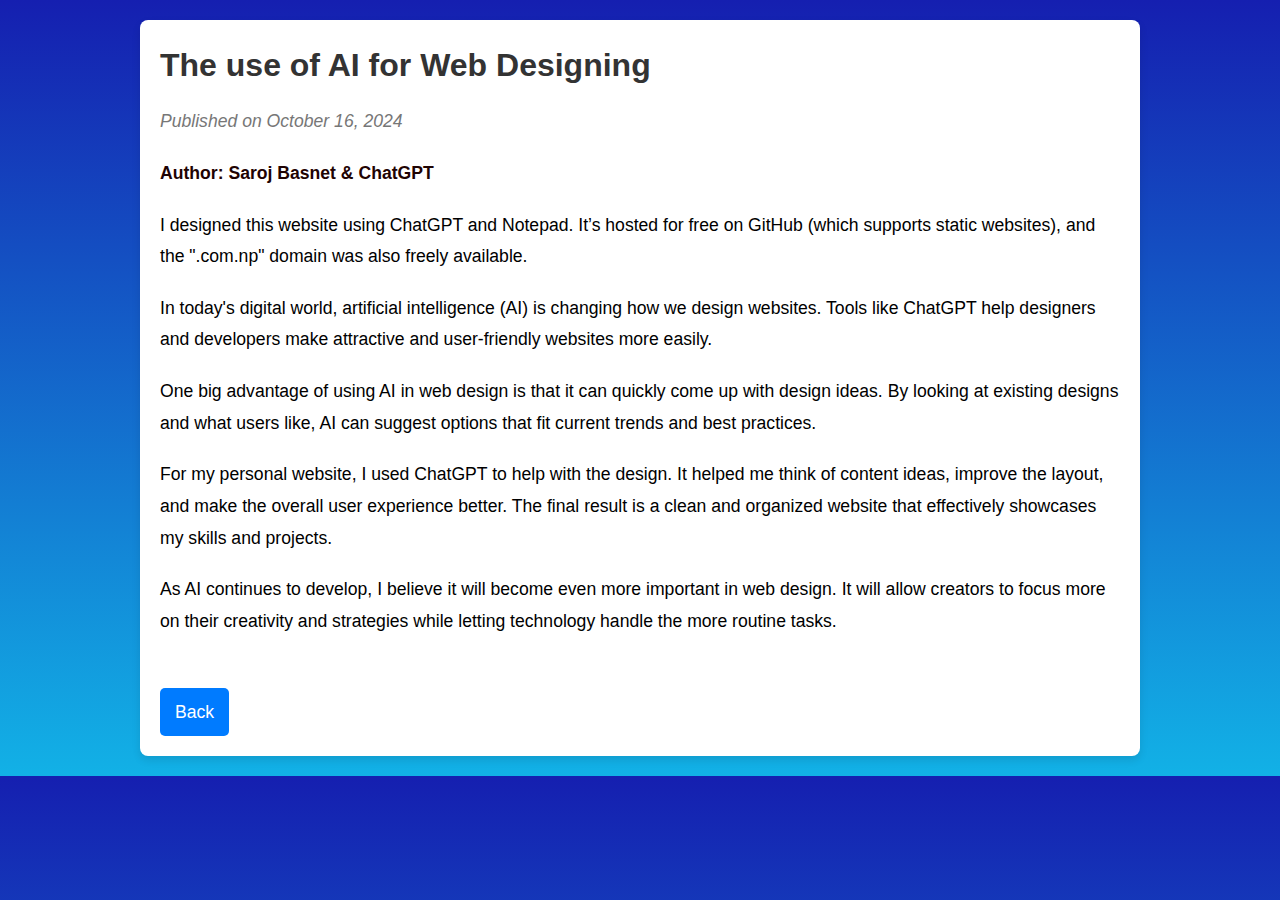
<file: blog 1 AI.html>
<!DOCTYPE html>
<html lang="en">
<head>
    <meta charset="UTF-8">
    <meta name="viewport" content="width=device-width, initial-scale=1.0">
    <title>Use Of AI for web designing</title>

<style>
/*blog AI */
* {
    margin: 0;
    padding: 0;
    box-sizing: border-box;
}

body {
    font-family: 'Arial', sans-serif;
    background: linear-gradient(to bottom,  #151fb0, #12b1e6);
    color: #333;
    line-height: 1.6;
}

.contain {
    max-width: 1000px;
    margin: 20px auto;
    padding: 20px;
    background-color: #fff;
    border-radius: 8px;
    box-shadow: 0 4px 8px rgba(0, 0, 0, 0.1);
}

/* Header */
h1 {
    font-size: 2.5em;
    text-align: center;
    margin-bottom: 20px;
    color: #333;
}

h3 {
    font-size: 2em;
    color: #333;
    margin-bottom: 15px;
}

/* Paragraphs */
p {
    font-size: 1.1em;
    color: #000000;
    line-height: 1.8;
    margin-bottom: 20px;
}

.published {
    font-style: italic;
    color: #777;
    margin-bottom: 20px;
}

/* Back link */
.back-link {
    display: inline-block;
    padding: 10px 15px;
    background-color: #007bff;
    color: #fff;
    text-decoration: none;
    border-radius: 5px;
    text-align: center;
    font-size: 1.1em;
    margin-top: 30px;
    transition: background-color 0.3s ease;
}

.back-link:hover {
    background-color: #0056b3;
}

/* Responsive Design */
@media (max-width: 768px) {
    .container {
        padding: 15px;
    }

    h1, h3 {
        font-size: 2em;
    }

    p {
        font-size: 1em;
    }

    .back-link {
        font-size: 1em;
        padding: 8px 12px;
    }
}

/* Mobile-friendly improvements */
@media (max-width: 480px) {
    .container {
        padding: 10px;
    }

    h1, h3 {
        font-size: 1.8em;
    }

    p {
        font-size: 0.9em;
    }

    .back-link {
        font-size: 0.9em;
        padding: 6px 10px;
    }
}
/* Author section styling */
.author {
    font-size: 1.1em;
    color: #1F0303;
    margin-top: 10px;
}
/* Scroll to Top Button Styling */
#scrollToTop {
    display: none; /* Initially hidden */
    position: fixed; /* Fixed position to stay in place */
    bottom: 20px; /* Positioned 20px from the bottom */
    right: 20px; /* Positioned 20px from the right */
    background-color: black; /* Black background */
    color: white; /* White text */
    border: none; /* No border */
    border-radius: 8px; /* Rounded corners */
    padding: 10px 20px; /* Added padding for better button size */
    font-size: 16px; /* Font size for text */
    font-weight: bold; /* Bold text for emphasis */
    text-align: center; /* Centered text */
    cursor: pointer; /* Pointer cursor to indicate it's clickable */
    box-shadow: 0 4px 10px rgba(0, 0, 0, 0.2); /* Soft shadow for depth */
    transition: background-color 0.3s ease, transform 0.3s ease; /* Smooth transitions for hover effect */
}

/* Hover and Focus states */
#scrollToTop:hover,
#scrollToTop:focus {
    background-color: #333; /* Darker black on hover */
    transform: scale(1.1); /* Slightly enlarge the button on hover/focus */
}

/* Accessibility: Focus outline */
#scrollToTop:focus {
    outline: none; /* Remove default outline */
    box-shadow: 0 0 0 3px rgba(0, 0, 0, 0.5); /* Custom focus outline */
}

/* For smaller devices (mobile and tablets) */
@media (max-width: 768px) {
    #scrollToTop {
        padding: 8px 16px; /* Slightly smaller padding */
        font-size: 14px; /* Smaller font size on tablets */
    }
}

@media (max-width: 480px) {
    #scrollToTop {
        padding: 6px 12px; /* Even smaller padding on small devices */
        font-size: 12px; /* Even smaller font size */
    }
}


</style>

</head>
<body>

  <div class="contain">
        <h3>The use of AI for Web Designing</h3>
        <p class="published"><em>Published on October 16, 2024</em></p>
 	<p class="author"><strong>Author: Saroj Basnet & ChatGPT </strong></p>
        
       
        <p>I designed this website using ChatGPT and Notepad. It’s hosted for free on GitHub (which supports static websites), and the ".com.np" domain was also freely available.</p>
        <p>In today's digital world, artificial intelligence (AI) is changing how we design websites. Tools like ChatGPT help designers and developers make attractive and user-friendly websites more easily.</p>
        <p>One big advantage of using AI in web design is that it can quickly come up with design ideas. By looking at existing designs and what users like, AI can suggest options that fit current trends and best practices.</p>
        <p>For my personal website, I used ChatGPT to help with the design. It helped me think of content ideas, improve the layout, and make the overall user experience better. The final result is a clean and organized website that effectively showcases my skills and projects.</p>
        <p>As AI continues to develop, I believe it will become even more important in web design. It will allow creators to focus more on their creativity and strategies while letting technology handle the more routine tasks.</p>

        <a href="index.html" class="back-link">Back</a>
    </div>
<!-- Scroll to top button -->
<button id="scrollToTop" style="display: none; position: fixed; bottom: 20px; right: 20px; padding: 10px 15px; background-color: #007bff; color: white; border: none; border-radius: 50%; font-size: 18px;">
     ↑
</button>

<script>
    // Get the scroll-to-top button
    const scrollBtn = document.getElementById('scrollToTop');

    // Show or hide the button based on scroll position
    window.onscroll = function() {
        if (document.body.scrollTop > 20 || document.documentElement.scrollTop > 20) {
            scrollBtn.style.display = "block";  // Show the button when scrolled down
        } else {
            scrollBtn.style.display = "none";   // Hide the button when at the top
        }
    };

    // Scroll smoothly when the button is clicked
    scrollBtn.addEventListener('click', () => {
        // Smooth scroll to the top
        window.scrollTo({
            top: 0,
            behavior: "smooth"
        });
    });
</script>
</body>
</html>
</file>
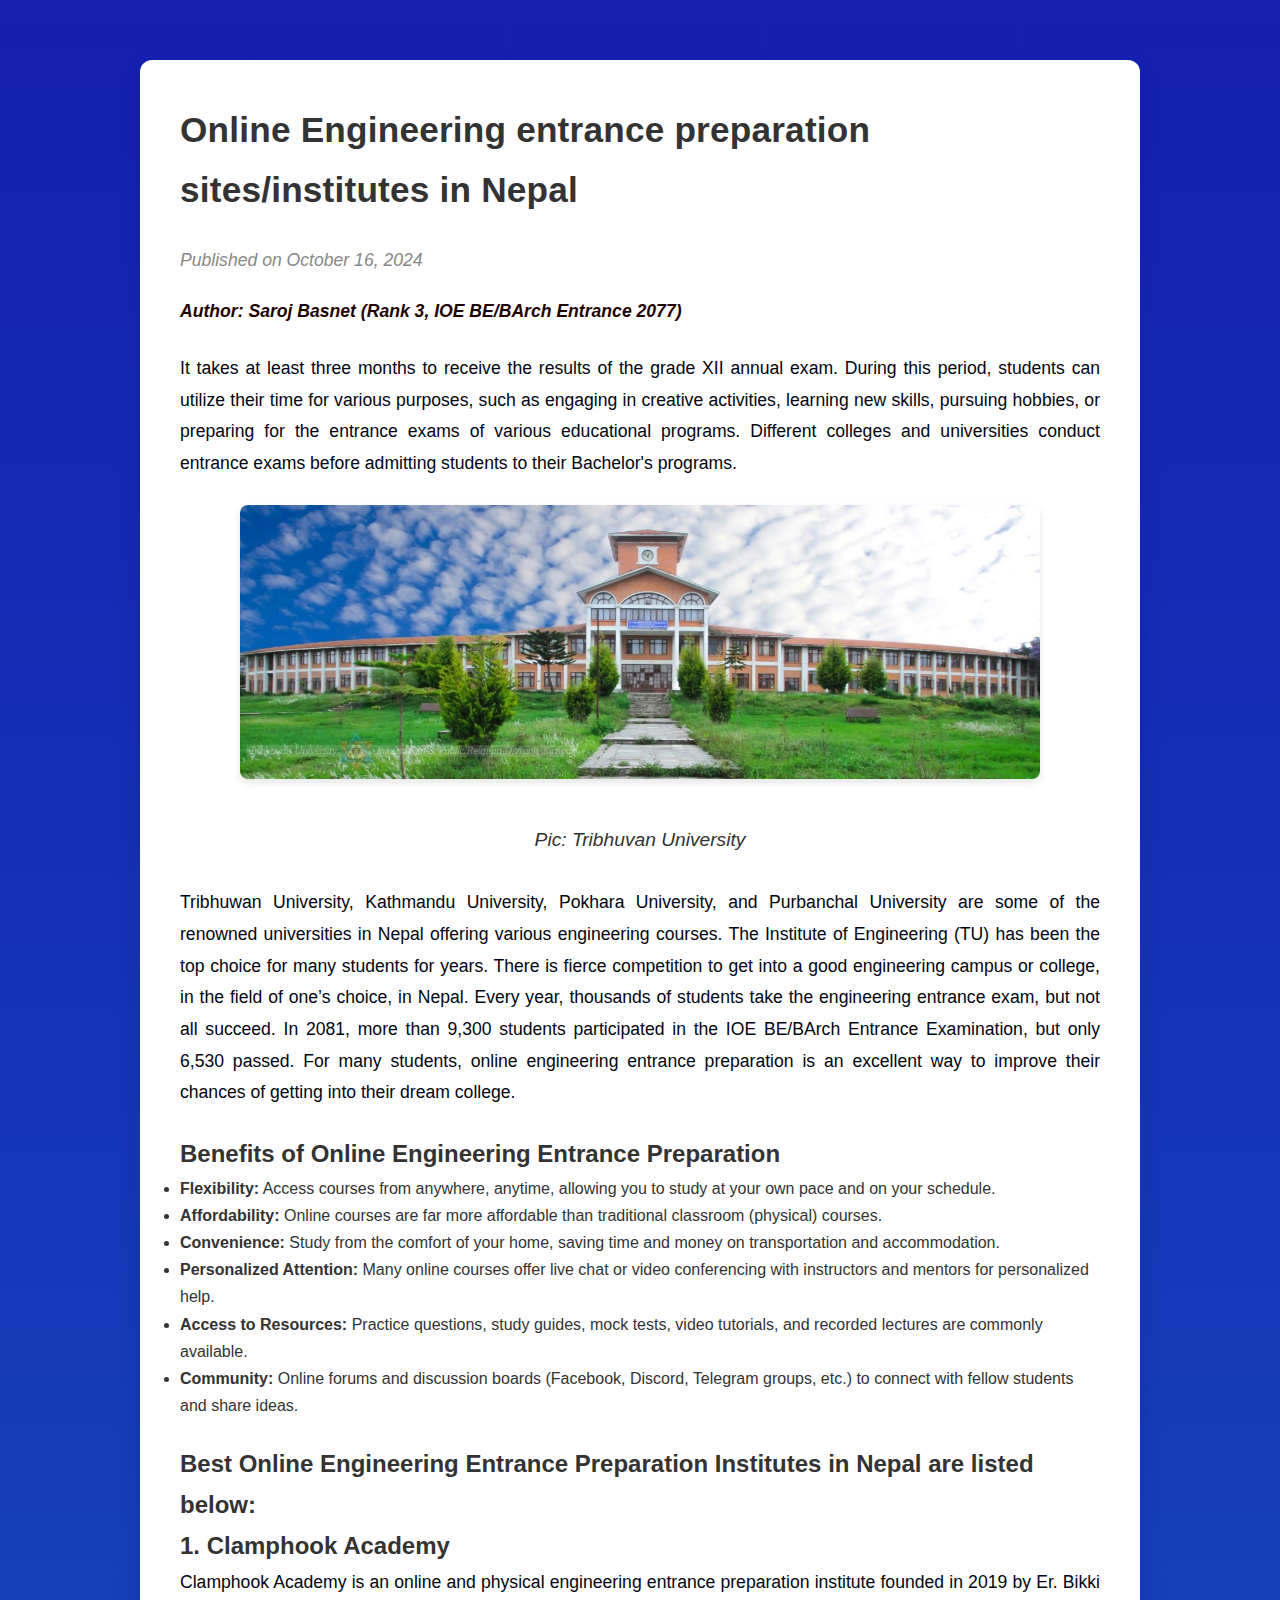
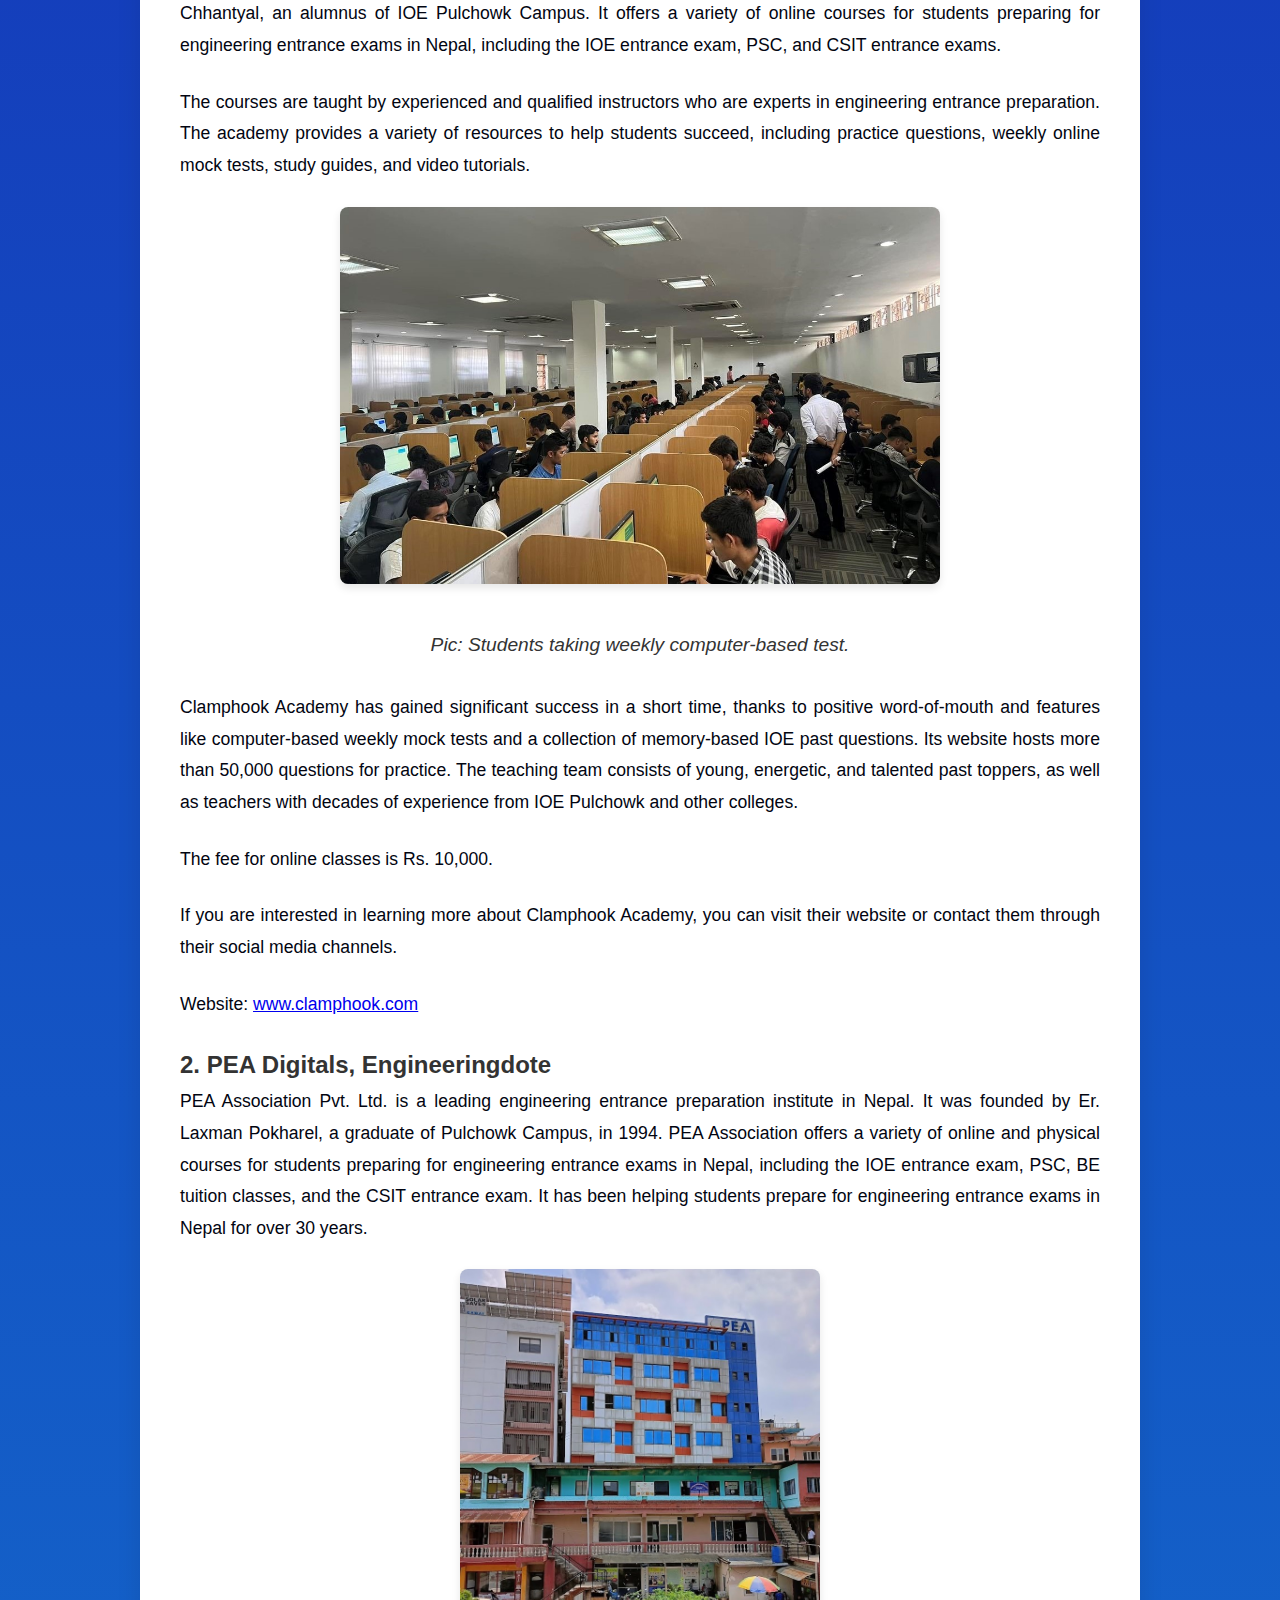
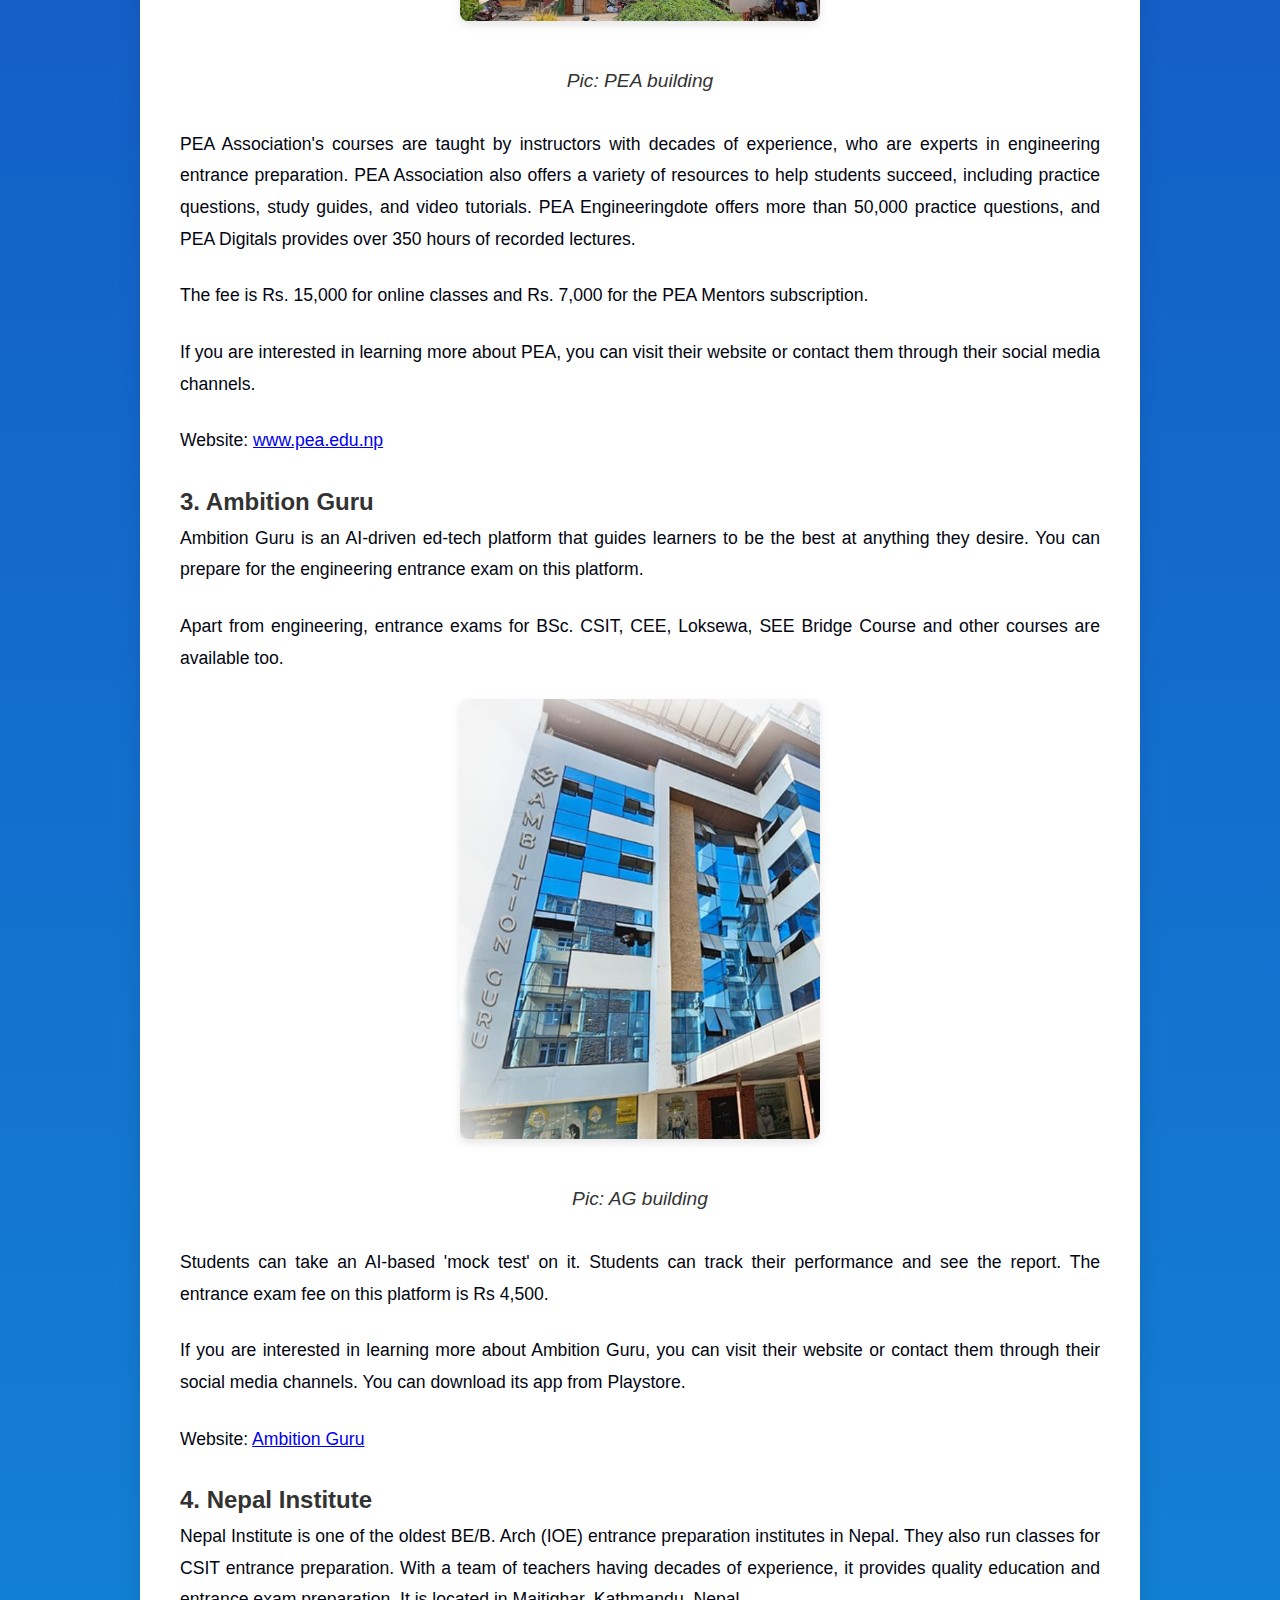
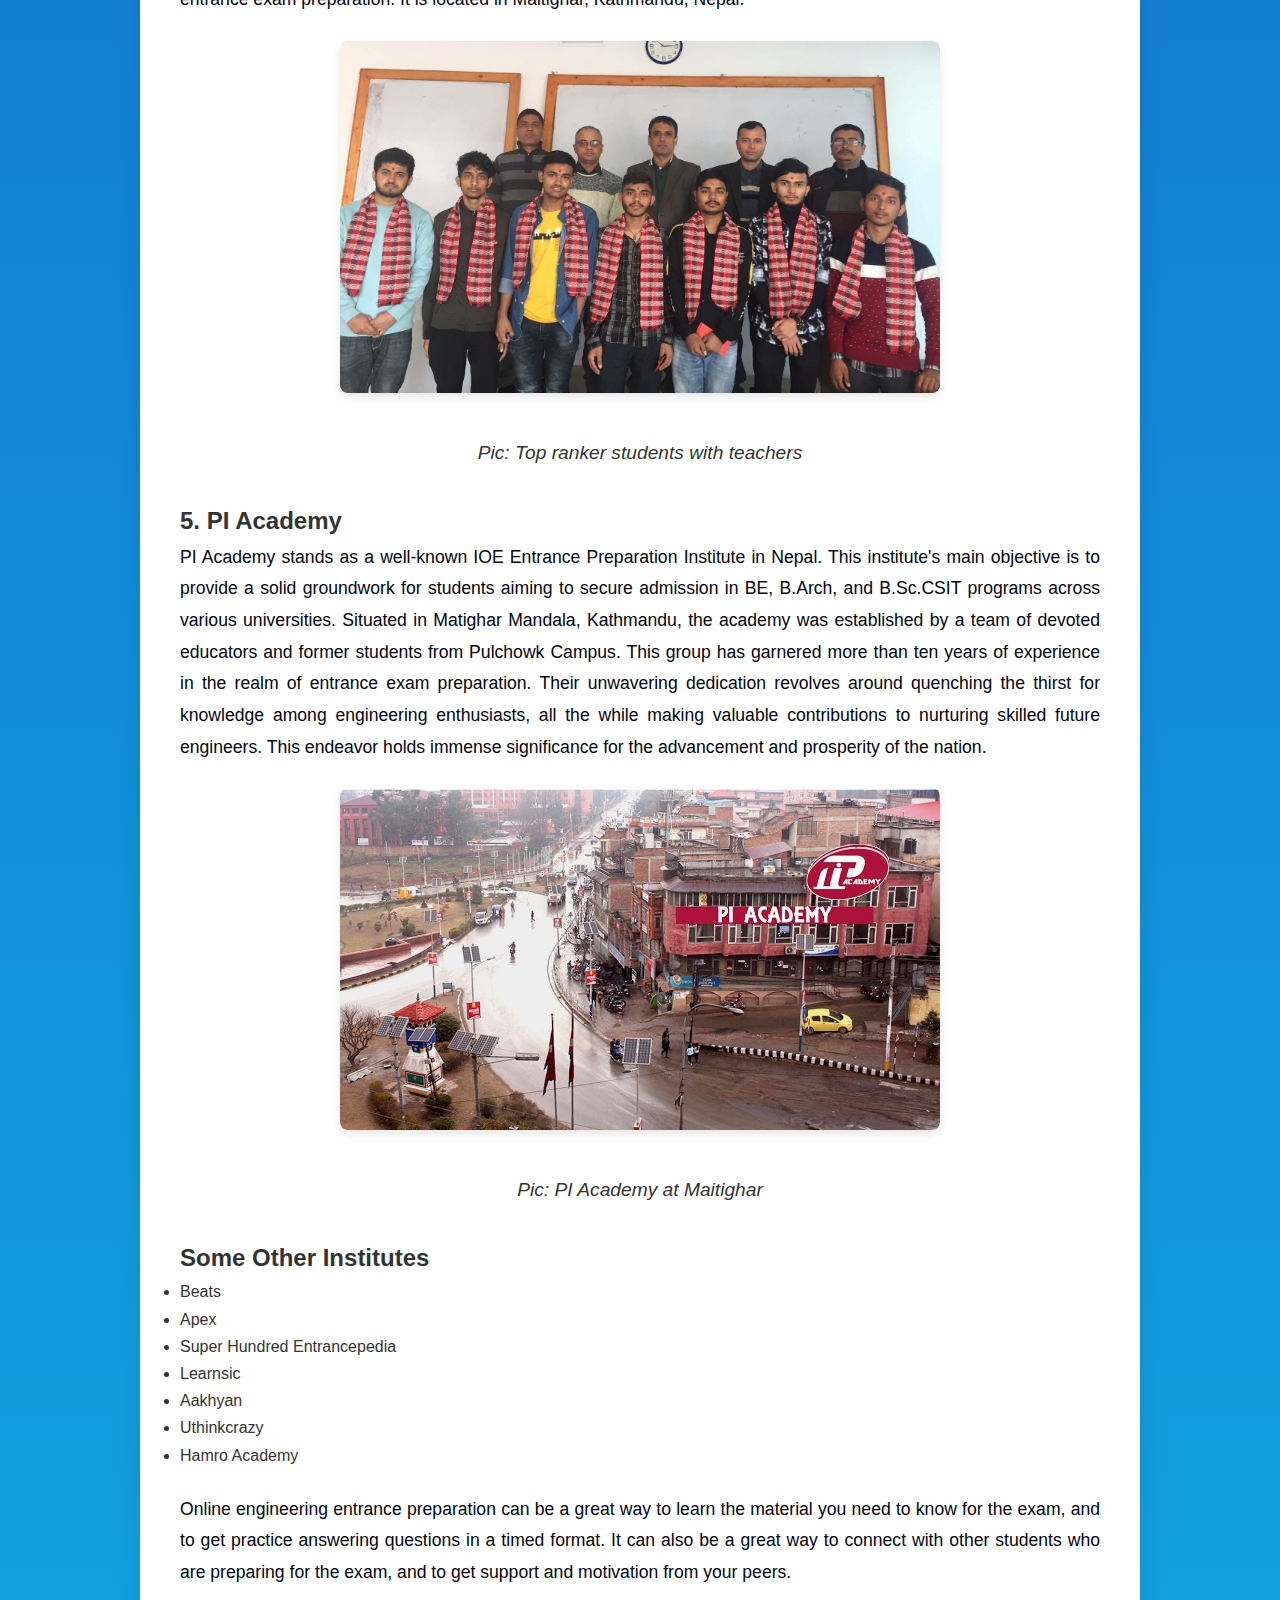
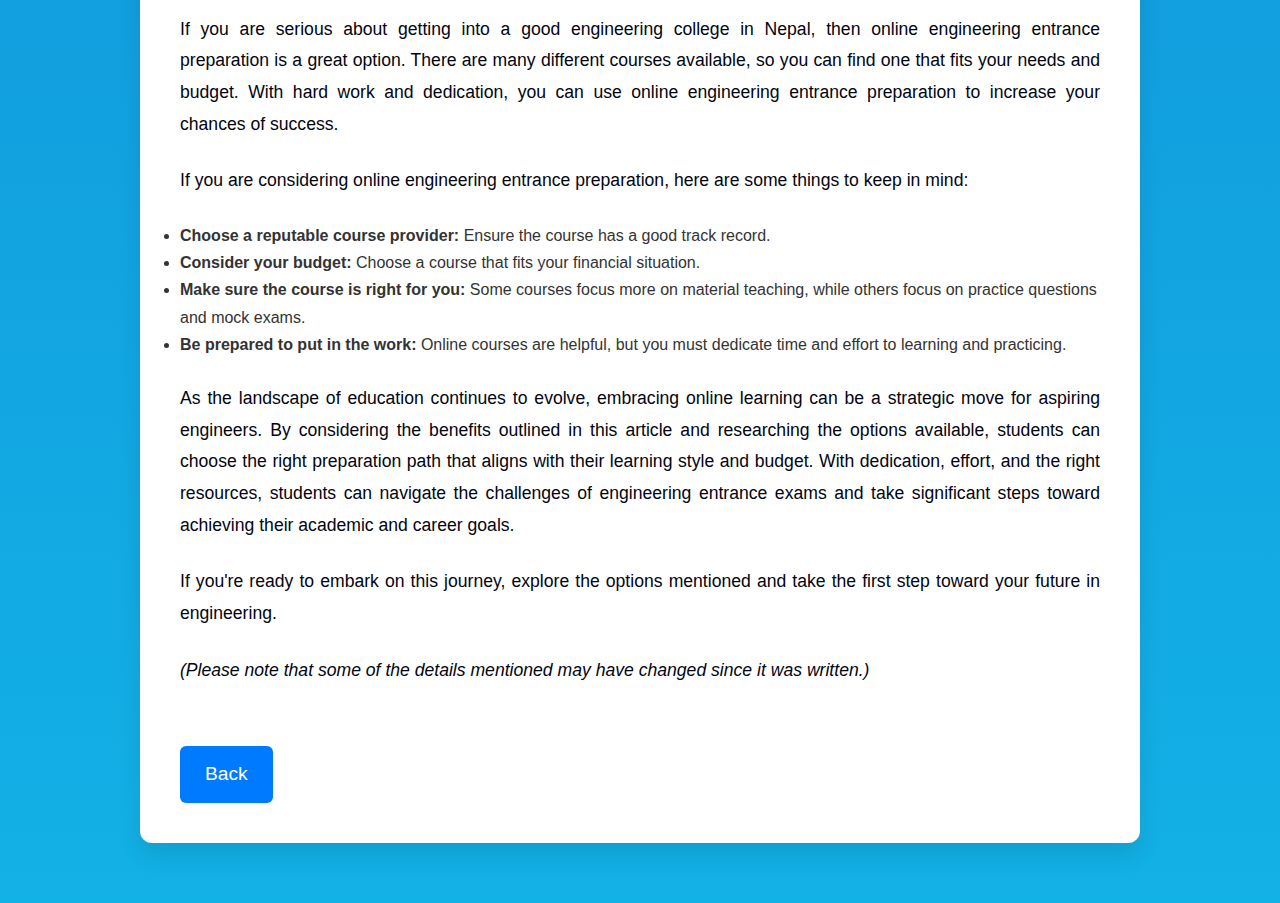
<file: blog 2 IOE institute.html>
<!DOCTYPE html>
<html lang="en">
<head>
    <meta charset="UTF-8">
    <meta name="viewport" content="width=device-width, initial-scale=1.0">
    <title>Online IOE preparationinstitutes</title>
<link rel="stylesheet" href="styles.css">

<style>
/* Global Reset */
* {
    margin: 0;
    padding: 0;
    box-sizing: border-box;
}

/* Body Styling */
body {
    font-family: 'Arial', sans-serif;
	background: linear-gradient(to bottom,  #151fb0, #12b1e6);
    color: #333;
    line-height: 1.7;
    padding: 20px 0;
}

/* Main container */
.contain {
    max-width: 1000px;
    margin: 40px auto;
    padding: 40px;
    background-color: #fff;
    border-radius: 12px;
    box-shadow: 0 12px 25px rgba(0, 0, 0, 0.1);
    background-color: #ffffff;
    position: relative;
    overflow: hidden;
}

/* Headings */
h1 {
    font-size: 2.8em;
    text-align: center;
    color: #333;
    font-weight: 600;
    margin-bottom: 25px;
    line-height: 1.2;
    letter-spacing: 0.5px;
}

h3 {
    font-size: 2.2em;
    color: #333;
    font-weight: 500;
    margin-bottom: 20px;
    letter-spacing: 0.2px;
}

/* Paragraph Styling */
p {
    font-size: 1.1em;
    color: #020511;
    line-height: 1.8;
    margin-bottom: 20px;
    text-align: justify;
}

/* Published Date */
.published {
    font-style: italic;
    color: #888;
    margin-bottom: 20px;
}

/* Back Link Styling */
.back-link {
    display: inline-block;
    padding: 12px 25px;
    background-color: #007bff;
    color: #fff;
    text-decoration: none;
    border-radius: 6px;
    text-align: center;
    font-size: 1.2em;
    margin-top: 35px;
    transition: background-color 0.3s ease, transform 0.3s ease;
}

.back-link:hover {
    background-color: #0056b3;
    transform: translateY(-3px);
}

/* Responsive Design */
@media (max-width: 1024px) {
    .container {
        padding: 30px;
    }

    h1 {
        font-size: 2.4em;
    }

    h3 {
        font-size: 2em;
    }

    p {
        font-size: 1em;
    }

    .back-link {
        font-size: 1.1em;
        padding: 10px 20px;
    }
}

@media (max-width: 768px) {
    .container {
        padding: 25px;
    }

    h1 {
        font-size: 2em;
    }

    h3 {
        font-size: 1.8em;
    }

    p {
        font-size: 0.95em;
    }

    .back-link {
        font-size: 1em;
        padding: 8px 15px;
    }
}

@media (max-width: 480px) {
    .container {
        padding: 15px;
    }

    h1 {
        font-size: 1.8em;
    }

    h3 {
        font-size: 1.6em;
    }

    p {
        font-size: 0.9em;
    }

    .back-link {
        font-size: 0.9em;
        padding: 7px 12px;
    }
}

/* Author Section Styling */
.author {
    font-size: 1.1em;
    color: #1F0303;
    font-style: italic;
    margin-top: 20px;
    display: block;
}

/* Enhanced Spacing */
h1, h3, p {
    margin-bottom: 25px;
}

/* Smooth Shadow Effect on Content */
.container::after {
    content: '';
    position: absolute;
    top: 0;
    left: 0;
    right: 0;
    bottom: 0;
    background-image: linear-gradient(45deg, #f8f8f8, #e4e4e4);
    opacity: 0.1;
    z-index: -1;
    pointer-events: none;
}

/* Image container */
.image-container {
    text-align: center;
    margin: 20px 0;
}

/* Image styling */
.image {
    
    object-fit: cover; /* Ensures the image covers the space without distortion */
    border-radius: 8px;
    box-shadow: 0 4px 8px rgba(0, 0, 0, 0.1);
    margin-bottom: 20px; /* Adds space below the image */
    transition: transform 0.3s ease, box-shadow 0.3s ease; /* Smooth transitions */

}
/* Hover effect */
.image:hover {
    transform: scale(1.05); /* Slightly scale up the image on hover */
    box-shadow: 0 6px 12px rgba(0, 0, 0, 0.15); /* Stronger shadow on hover */
}

/* Mobile-friendly styling using media queries */
@media (max-width: 768px) {
    .image {
        max-width: 300px; /* Allow the image to use the full width of the container */
        height: auto; /* Ensure the height adjusts accordingly */
    }
}

@media (max-width: 480px) {
    .image {
        max-width: 200px; /* Full width on very small screens */
        height: auto; /* Maintain aspect ratio */
    }
}

/* Caption styling */
.caption {
    font-size: 1.2em;
    color: #333;
    font-style: italic;
    margin-top: 10px; /* Add space below the image */
    text-align: center;
    padding: 5px;
}

/* Improved Table Styling */
table {
    width: 100%;
    border-collapse: collapse;
    margin-top: 30px;
}

table th, table td {
    padding: 12px;
    text-align: left;
    border-bottom: 1px solid #ddd;
}

table th {
    background-color: #007bff;
    color: white;
}

table tr:hover {
    background-color: #f1f1f1;
}

/* Scroll to Top Button Styling */
#scrollToTop {
    display: none; /* Initially hidden */
    position: fixed; /* Fixed position to stay in place */
    bottom: 20px; /* Positioned 20px from the bottom */
    right: 20px; /* Positioned 20px from the right */
    background-color: #007bff; /* Primary color background */
    color: white; /* White arrow icon */
    border: none; /* No border */
    border-radius: 50%; /* Circular button */
    width: 50px; /* Set a fixed width */
    height: 50px; /* Set a fixed height */
    font-size: 24px; /* Larger font size for better visibility */
    display: flex; /* Flexbox to center the icon */
    justify-content: center; /* Center the icon horizontally */
    align-items: center; /* Center the icon vertically */
    cursor: pointer; /* Pointer cursor to indicate it's clickable */
    box-shadow: 0 4px 10px rgba(0, 0, 0, 0.2); /* Soft shadow for depth */
    transition: background-color 0.3s ease, transform 0.3s ease; /* Smooth transitions for hover effect */
}

/* Hover and Focus states */
#scrollToTop:hover,
#scrollToTop:focus {
    background-color: #0056b3; /* Darker blue for hover effect */
    transform: scale(1.1); /* Slightly enlarge the button on hover/focus */
}

/* Accessibility: Focus outline */
#scrollToTop:focus {
    outline: none; /* Remove default outline */
    box-shadow: 0 0 0 3px rgba(0, 123, 255, 0.5); /* Custom focus outline for better accessibility */
}

/* For smaller devices (mobile and tablets) */
@media (max-width: 768px) {
    #scrollToTop {
        width: 45px; /* Slightly smaller button */
        height: 45px; /* Same height as width */
        font-size: 20px; /* Smaller font size on smaller screens */
    }
}

@media (max-width: 480px) {
    #scrollToTop {
        width: 40px; /* Even smaller button on very small screens */
        height: 40px; /* Keep it square */
        font-size: 18px; /* Further reduce the font size */
    }
}


</style>


</head>
<body>

  <div class="contain">
        <h3> <strong>Online Engineering entrance preparation sites/institutes in Nepal </strong></h3>
        <p class="published"><em>Published on October 16, 2024</em></p>
 	<p class="author"><strong>Author: Saroj Basnet (Rank 3, IOE BE/BArch Entrance 2077)</strong></p>
        

    <p>It takes at least three months to receive the results of the grade XII annual exam. During this period, students can utilize their time for various purposes, such as engaging in creative activities, learning new skills, pursuing hobbies, or preparing for the entrance exams of various educational programs. Different colleges and universities conduct entrance exams before admitting students to their Bachelor's programs. </p>
<div class="image-container">
    <img src="Photos/b1.jpg" alt="Tribhuvan University" class="image" style="width: 800px; height: auto;">
    <p class="caption">Pic: Tribhuvan University</p>
</div>

    <p> Tribhuwan University, Kathmandu University, Pokhara University, and Purbanchal University are some of the renowned universities in Nepal offering various engineering courses. The Institute of Engineering (TU) has been the top choice for many students for years. There is fierce competition to get into a good engineering campus or college, in the field of one’s choice, in Nepal. Every year, thousands of students take the engineering entrance exam, but not all succeed. In 2081, more than 9,300 students participated in the IOE BE/BArch Entrance Examination, but only 6,530 passed. For many students, online engineering entrance preparation is an excellent way to improve their chances of getting into their dream college.</p>
    <h2>Benefits of Online Engineering Entrance Preparation</h2>
    <ul>
        <li><strong>Flexibility:</strong> Access courses from anywhere, anytime, allowing you to study at your own pace and on your schedule.</li>
        <li><strong>Affordability:</strong> Online courses are far more affordable than traditional classroom (physical) courses.</li>
        <li><strong>Convenience:</strong> Study from the comfort of your home, saving time and money on transportation and accommodation.</li>
        <li><strong>Personalized Attention:</strong> Many online courses offer live chat or video conferencing with instructors and mentors for personalized help.</li>
        <li><strong>Access to Resources:</strong> Practice questions, study guides, mock tests, video tutorials, and recorded lectures are commonly available.</li>
        <li><strong>Community:</strong> Online forums and discussion boards (Facebook, Discord, Telegram groups, etc.) to connect with fellow students and share ideas.</li>
    </ul>
<p> </p>
    <h2> <strong>Best Online Engineering Entrance Preparation Institutes in Nepal are listed below:</strong></h2>



    <h2>1. Clamphook Academy</h2>
    <p>Clamphook Academy is an online and physical engineering entrance preparation institute founded in 2019 by Er. Bikki Chhantyal, an alumnus of IOE Pulchowk Campus. It offers a variety of online courses for students preparing for engineering entrance exams in Nepal, including the IOE entrance exam, PSC, and CSIT entrance exams.</p>
    <p>The courses are taught by experienced and qualified instructors who are experts in engineering entrance preparation. The academy provides a variety of resources to help students succeed, including practice questions, weekly online mock tests, study guides, and video tutorials.</p>
<div class="image-container">
    <img src="Photos/b2.jpg" alt="Tribhuvan University" class="image" style="width: 600px; height: auto;">
    <p class="caption">Pic: Students taking weekly computer-based test.</p>    
<p>Clamphook Academy has gained significant success in a short time, thanks to positive word-of-mouth and features like computer-based weekly mock tests and a collection of memory-based IOE past questions. Its website hosts more than 50,000 questions for practice. The teaching team consists of young, energetic, and talented past toppers, as well as teachers with decades of experience from IOE Pulchowk and other colleges.</p>
    <p>The fee for online classes is Rs. 10,000.</p>
	<p> If you are interested in learning more about Clamphook Academy, you can visit their website or contact them through their social media channels. </p>
    <p>Website: <a href="http://www.clamphook.com" target="_blank">www.clamphook.com</a></p>
     
    </div>
 



    <h2>2. PEA Digitals, Engineeringdote</h2>
     <p>
        PEA Association Pvt. Ltd. is a leading engineering entrance preparation institute in Nepal. It was founded by Er. Laxman Pokharel, a graduate of Pulchowk Campus, in 1994. PEA Association offers a variety of online and physical courses for students preparing for engineering entrance exams in Nepal, including the IOE entrance exam, PSC, BE tuition classes, and the CSIT entrance exam. It has been helping students prepare for engineering entrance exams in Nepal for over 30 years.
    </p>
<div class="image-container">
    <img src="Photos/b3.jpg" alt="Tribhuvan University" class="image" style="width: 360px; height: auto;">
    <p class="caption">Pic: PEA building</p>
    <p>
        PEA Association's courses are taught by instructors with decades of experience, who are experts in engineering entrance preparation. PEA Association also offers a variety of resources to help students succeed, including practice questions, study guides, and video tutorials. PEA Engineeringdote offers more than 50,000 practice questions, and PEA Digitals provides over 350 hours of recorded lectures.
    </p>
    <p>
        The fee is Rs. 15,000 for online classes and Rs. 7,000 for the PEA Mentors subscription.
    </p>
<p> If you are interested in learning more about PEA, you can visit their website or contact them through their social media channels. </p>
   <p>Website: <a href="http://www.pea.edu.np" target="_blank">www.pea.edu.np</a></p>
	
</div>



    <h2>3. Ambition Guru</h2>
     <p>
        Ambition Guru is an AI-driven ed-tech platform that guides learners to be the best at anything they desire. You can prepare for the engineering entrance exam on this platform.
    </p>
    <p>
        Apart from engineering, entrance exams for BSc. CSIT, CEE, Loksewa, SEE Bridge Course and other courses are available too.
    </p>
<div class="image-container">
    <img src="Photos/b4.jpg" alt="Tribhuvan University" class="image" style="width: 360px; height: auto;">
    <p class="caption">Pic: AG building</p>
    <p>
        Students can take an AI-based 'mock test' on it. Students can track their performance and see the report. The entrance exam fee on this platform is Rs 4,500.
    </p>
<p> If you are interested in learning more about Ambition Guru, you can visit their website or contact them through their social media channels. 
You can download its app from Playstore. 
 </p>
   <p>Website: <a href="https://ambition.guru/" target="_blank">Ambition Guru</a></p>
	
</div>



    <h2>4. Nepal Institute</h2>
    <p>Nepal Institute is one of the oldest BE/B. Arch (IOE) entrance preparation institutes in Nepal. They also run classes for CSIT entrance preparation. With a team of teachers having decades of experience, it provides quality education and entrance exam preparation. It is located in Maitighar, Kathmandu, Nepal.</p>
	<div class="image-container">
    <img src="Photos/b5.jpg" alt="Tribhuvan University" class="image" style="width: 600px; height: auto;">
    <p class="caption">Pic: Top ranker students with teachers</p>
</div>



    <h2>5. PI Academy</h2>
    <p>PI Academy stands as a well-known IOE Entrance Preparation Institute in Nepal. This institute's main objective is to provide a solid groundwork for students aiming to secure admission in BE, B.Arch, and B.Sc.CSIT programs across various universities. Situated in Matighar Mandala, Kathmandu, the academy was established by a team of devoted educators and former students from Pulchowk Campus. This group has garnered more than ten years of experience in the realm of entrance exam preparation. Their unwavering dedication revolves around quenching the thirst for knowledge among engineering enthusiasts, all the while making valuable contributions to nurturing skilled future engineers. This endeavor holds immense significance for the advancement and prosperity of the nation.</p>
	<div class="image-container">
    <img src="Photos/b6.jpg" alt="Tribhuvan University" class="image" style="width: 600px; height: auto;">
    <p class="caption">Pic: PI Academy at Maitighar</p>
</div>



    <h2>Some Other Institutes</h2>
    <ul>
        <li>Beats</li>
        <li>Apex</li>
        <li>Super Hundred Entrancepedia</li>
        <li>Learnsic</li>
        <li>Aakhyan</li>
        <li>Uthinkcrazy</li>
        <li>Hamro Academy</li>
    </ul>
<p> </p>
   
   <p>Online engineering entrance preparation can be a great way to learn the material you need to know for the exam, and to get practice answering questions in a timed format. It can also be a great way to connect with other students who are preparing for the exam, and to get support and motivation from your peers.</p>

<p>If you are serious about getting into a good engineering college in Nepal, then online engineering entrance preparation is a great option. There are many different courses available, so you can find one that fits your needs and budget. With hard work and dedication, you can use online engineering entrance preparation to increase your chances of success.</p>

<p>If you are considering online engineering entrance preparation, here are some things to keep in mind:</p>

    <ul>
        <li><strong>Choose a reputable course provider:</strong> Ensure the course has a good track record.</li>
        <li><strong>Consider your budget:</strong> Choose a course that fits your financial situation.</li>
        <li><strong>Make sure the course is right for you:</strong> Some courses focus more on material teaching, while others focus on practice questions and mock exams.</li>
        <li><strong>Be prepared to put in the work:</strong> Online courses are helpful, but you must dedicate time and effort to learning and practicing.</li>
    </ul>
<p> </p>

<p>As the landscape of education continues to evolve, embracing online learning can be a strategic move for aspiring engineers. By considering the benefits outlined in this article and researching the options available, students can choose the right preparation path that aligns with their learning style and budget. With dedication, effort, and the right resources, students can navigate the challenges of engineering entrance exams and take significant steps toward achieving their academic and career goals.</p>

<p>If you're ready to embark on this journey, explore the options mentioned and take the first step toward your future in engineering.</p>

 <p><em>(Please note that some of the details mentioned may have changed since it was written.)</em></p>

 
        <a href="index.html" class="back-link">Back</a>
    </div>


<!-- Scroll to top button -->
<button id="scrollToTop" style="display: none; position: fixed; bottom: 20px; right: 20px; padding: 10px 15px; background-color: #007bff; color: white; border: none; border-radius: 50%; font-size: 18px;">
     ↑
</button>

<script>
    // Get the scroll-to-top button
    const scrollBtn = document.getElementById('scrollToTop');

    // Show or hide the button based on scroll position
    window.onscroll = function() {
        if (document.body.scrollTop > 20 || document.documentElement.scrollTop > 20) {
            scrollBtn.style.display = "block";  // Show the button when scrolled down
        } else {
            scrollBtn.style.display = "none";   // Hide the button when at the top
        }
    };

    // Scroll smoothly when the button is clicked
    scrollBtn.addEventListener('click', () => {
        // Smooth scroll to the top
        window.scrollTo({
            top: 0,
            behavior: "smooth"
        });
    });
</script>

</body>
</html>
</file>
<file: styles.css>
/* General Styles */
body {
    font-family: 'Arial', sans-serif;
    margin: 0;
    padding: 0;
    line-height: 1.6;
    background-color: #f4f4f4;
    color: #333;
}

/* Header */
header {
    background: #0566c7;
    color: #fff;
    text-align: center;
    padding: 20px;
}

header h1 {
    margin: 0;
    font-size: 2rem;
}

header p {
    font-size: 1.2rem;
}

/* Navigation Bar */
nav {
    background: #003366;
    padding: 10px 0;
}

nav ul {
    list-style: none;
    padding: 0;
    text-align: center;
}

nav ul li {
    display: inline-block;
    margin: 0 10px;
}

nav ul li a {
    color: #fff;
    text-decoration: none;
    font-size: 1rem;
    padding: 8px 12px;
    transition: background 0.3s ease-in-out;
}

nav ul li a:hover {
    background: #002244;
    border-radius: 5px;
}

/* Sections */
section {
    max-width: 800px;
    margin: 20px auto;
    padding: 20px;
    background: white;
    border-radius: 8px;
    box-shadow: 0 0 10px rgba(0, 0, 0, 0.1);
}

/* About Section */
#about img {
    display: block;
    margin: 10px auto;
    max-width: 100%;
    border-radius: 8px;
}

/* Agenda */
#agenda h2 {
    text-align: left;
    color: #004080;
}

#agenda ul {
    list-style: none;
    padding: 0;
}

#agenda ul li {
    margin-bottom: 10px;
    padding-left: 25px;
    position: relative;
    font-size: 1.1rem;
}

/* Bullet for Main Agenda */
#agenda > ul > li::before {
    content: "●"; /* Checkmark */
    color: #000000;
    position: absolute;
    left: 0;
    font-size: 1.3rem;
}

/* Bullet for Subpoints */
#agenda ul ul li::before {
    content: "➤"; /* Right arrow */
    color: #001a80;
    position: absolute;
    left: 0;
    font-size: 1.1rem;
}


/* Support Section */
#support {
    text-align: center;
}

#support img {
    margin: 10px 0;
    max-width: 100%;
}

button {
    background: #004080;
    color: white;
    border: none;
    padding: 12px 20px;
    font-size: 1rem;
    cursor: pointer;
    border-radius: 5px;
    transition: background 0.3s ease-in-out;
}

button:hover {
    background: #002244;
}

/* Footer */
footer {
    background: #003366;
    color: white;
    text-align: center;
    padding: 15px;
    margin-top: 20px;
}

/* Responsive Design */
@media (max-width: 768px) {
    body {
        font-size: 1rem;
    }

    nav ul {
        padding: 0;
        text-align: center;
    }

    nav ul li {
        display: block;
        margin: 5px 0;
    }

    section {
        width: 90%;
        padding: 15px;
    }

    header h1 {
        font-size: 1.8rem;
    }

    header p {
        font-size: 1rem;
    }

    #agenda ul li {
        font-size: 1rem;
    }
}
</file>
